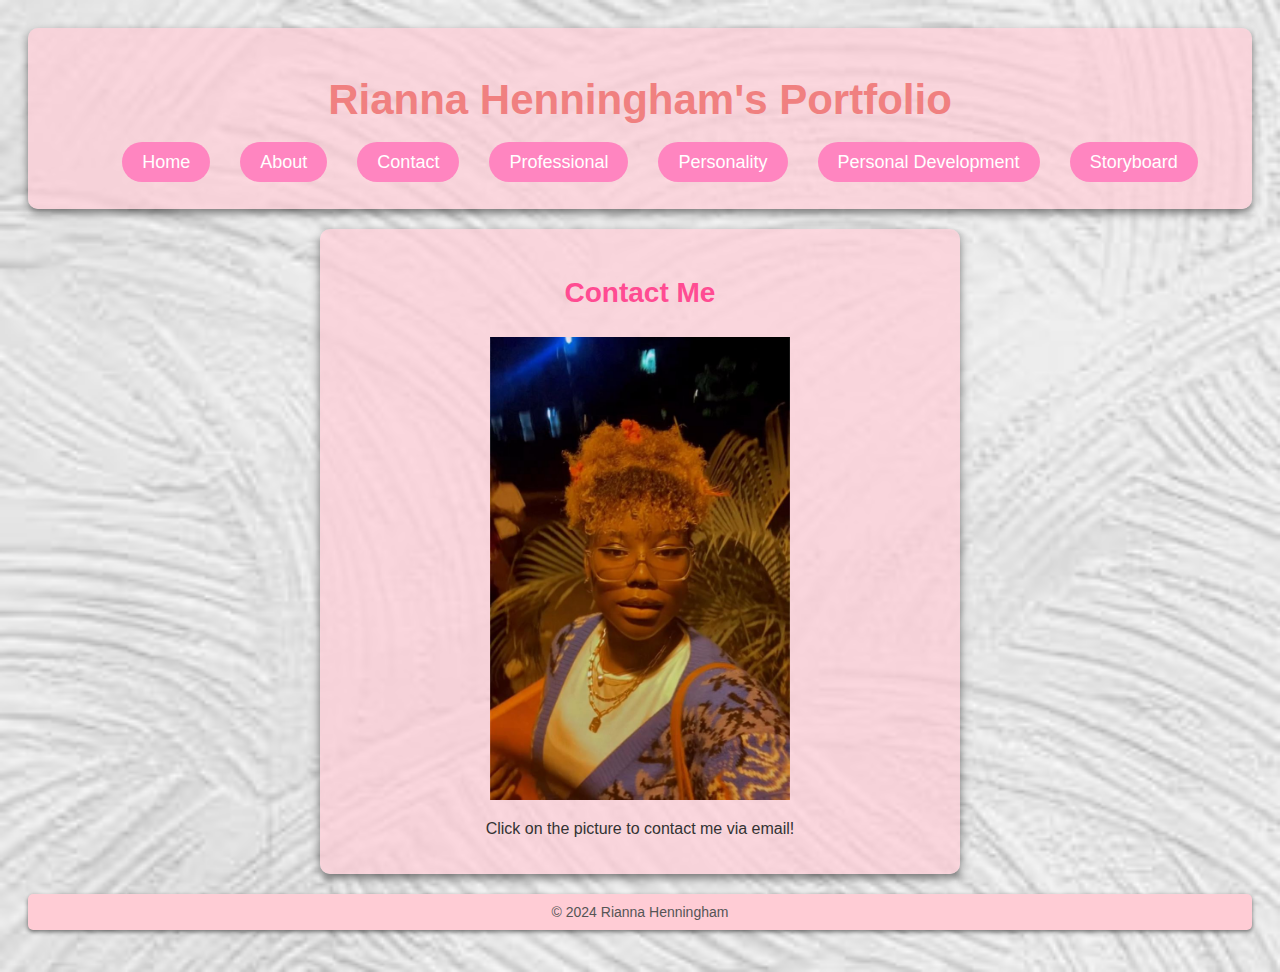
<file: Codes/index.html>
<!DOCTYPE html>
<html lang="en">

<head>
    <meta charset="UTF-8">
    <meta name="viewport" content="width=device-width, initial-scale=1.0">
    <title>Rianna Henningham's Portfolio</title>
    <link rel="stylesheet" href="../Codes/styles.css">
 
</head>

<body>
    <header>
        <h1>Rianna Henningham's Portfolio</h1>
        <nav>
            <ul>
                <li><a href="index.html">Home</a></li>
                <li><a href="about.html">About</a></li>
                <li><a href="contact.html">Contact</a></li>
                <li><a href="professional.html">Professional</a></li>
                <li><a href="personality.html">Personality</a></li>
                <li><a href="development.html">Personal Development</a></li>
                <li><a href="storyboard.html">Storyboard</a></li>
            </ul>
        </nav>
    </header>

    <section>
        <h3>Contact Me</h3>
        <!-- Picture that opens an email client -->
        <a href="mailto:your-email@example.com?subject=Student%20ID%20#1234567">
            <img src="..\Assets\PictureOfMe.jpg" alt="Rianna Henningham" style="width:300px;height:auto;">
        </a>
        <p>Click on the picture to contact me via email!</p>
    </section>

    <footer>
        <p>&copy; 2024 Rianna Henningham</p>
    </footer>
</body>

</html>
</file>
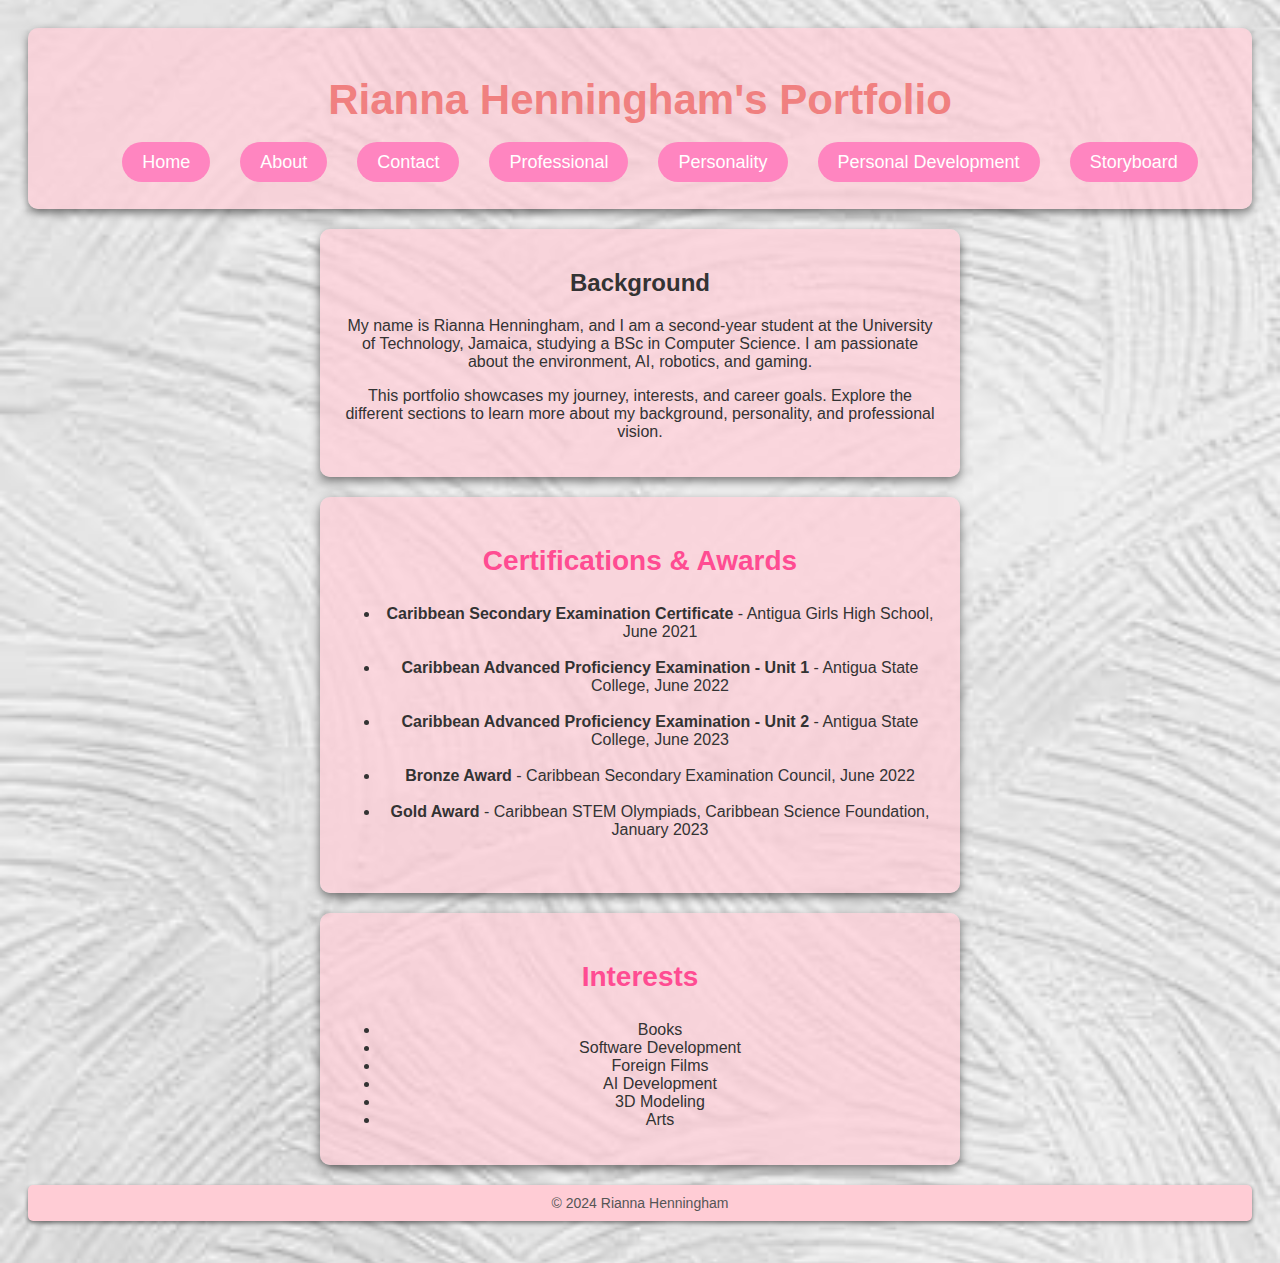
<file: Codes/About.html>
<!DOCTYPE html>
<html lang="en">

<head>
    <meta charset="UTF-8">
    <meta name="viewport" content="width=device-width, initial-scale=1.0">
    <title>Rianna Henningham's Portfolio</title>
    <link rel="stylesheet" href="../Codes/styles.css">


</head>

<body>
    <header>
        <h1>Rianna Henningham's Portfolio</h1>
        <nav>
            <ul>
                <li><a href="index.html">Home</a></li>
                <li><a href="about.html">About</a></li>
                <li><a href="contact.html">Contact</a></li>
                <li><a href="professional.html">Professional</a></li>
                <li><a href="personality.html">Personality</a></li>
                <li><a href="development.html">Personal Development</a></li>
                <li><a href="storyboard.html">Storyboard</a></li>
            </ul>
        </nav>
    </header>

    <section>
        <h2>Background</h2>
        <p>My name is Rianna Henningham, and I am a second-year student at the University of Technology, Jamaica, studying a BSc in Computer Science. I am passionate about the environment, AI, robotics, and gaming.</p>

        <p>This portfolio showcases my journey, interests, and career goals. Explore the different sections to learn more about my background, personality, and professional vision.</p>
    </section>

     <!-- Certifications and Awards -->
     <section>
        <h3>Certifications & Awards</h3>
        <ul>
            <li><strong>Caribbean Secondary Examination Certificate</strong> - Antigua Girls High School, June 2021</li><br>
            <li><strong>Caribbean Advanced Proficiency Examination - Unit 1</strong> - Antigua State College, June 2022</li><br>
            <li><strong>Caribbean Advanced Proficiency Examination - Unit 2</strong> - Antigua State College, June 2023</li><br>
            <li><strong>Bronze Award</strong> - Caribbean Secondary Examination Council, June 2022</li><br>
            <li><strong>Gold Award</strong> - Caribbean STEM Olympiads, Caribbean Science Foundation, January 2023</li><br>
        </ul>
    </section>


      <!-- Interests Section -->
      <section>
        <h3>Interests</h3>
        <ul>
            <li>Books</li>
            <li>Software Development</li>
            <li>Foreign Films</li>
            <li>AI Development</li>
            <li>3D Modeling</li>
            <li>Arts</li>
        </ul>
    </section>

    <footer>
        <p>&copy; 2024 Rianna Henningham</p>
    </footer>
</body>

</html>
</file>
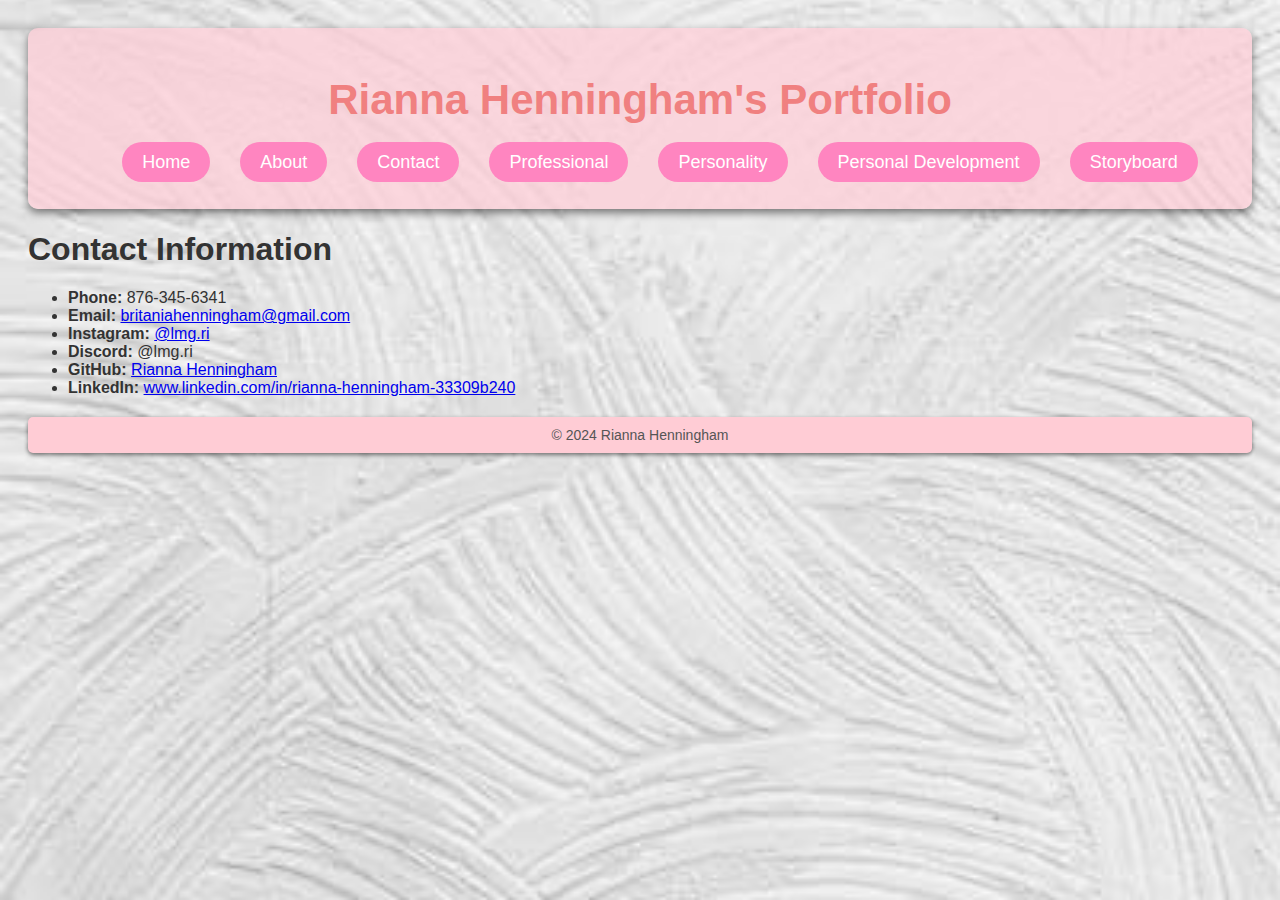
<file: Codes/contact.html>
<!DOCTYPE html>
<html lang="en">

<head>
    <meta charset="UTF-8">
    <meta name="viewport" content="width=device-width, initial-scale=1.0">
    <title>Contact Information | Rianna Henningham</title>
    <link rel="stylesheet" href="../Codes/styles.css">

</head>

<body>
    <header>
        <h1>Rianna Henningham's Portfolio</h1>
        <nav>
            <ul>
                <li><a href="index.html">Home</a></li>
                <li><a href="about.html">About</a></li>
                <li><a href="contact.html">Contact</a></li>
                <li><a href="professional.html">Professional</a></li>
                <li><a href="personality.html">Personality</a></li>
                <li><a href="development.html">Personal Development</a></li>
                <li><a href="storyboard.html">Storyboard</a></li>
            </ul>
        </nav>
    </header>

    <h1>Contact Information</h1>
    <ul>
        <li><strong>Phone:</strong> 876-345-6341</li>
        <li><strong>Email:</strong> <a href="mailto:britaniahenningham@gmail.com">britaniahenningham@gmail.com</a></li>
        <li><strong>Instagram:</strong> <a href="https://www.instagram.com/lmg.ri" target="_blank">@lmg.ri</a></li>
        <li><strong>Discord:</strong> @lmg.ri</li>
        <li><strong>GitHub:</strong> <a href="https://github.com/Rianna-Henningham" target="_blank">Rianna Henningham</a></li>
        <li><strong>LinkedIn:</strong> <a href="https://www.linkedin.com/in/rianna-henningham-33309b240" target="_blank">www.linkedin.com/in/rianna-henningham-33309b240</a></li>
    </ul>

    <footer>
        <p>&copy; 2024 Rianna Henningham</p>
    </footer>
</body>

</html>
</file>
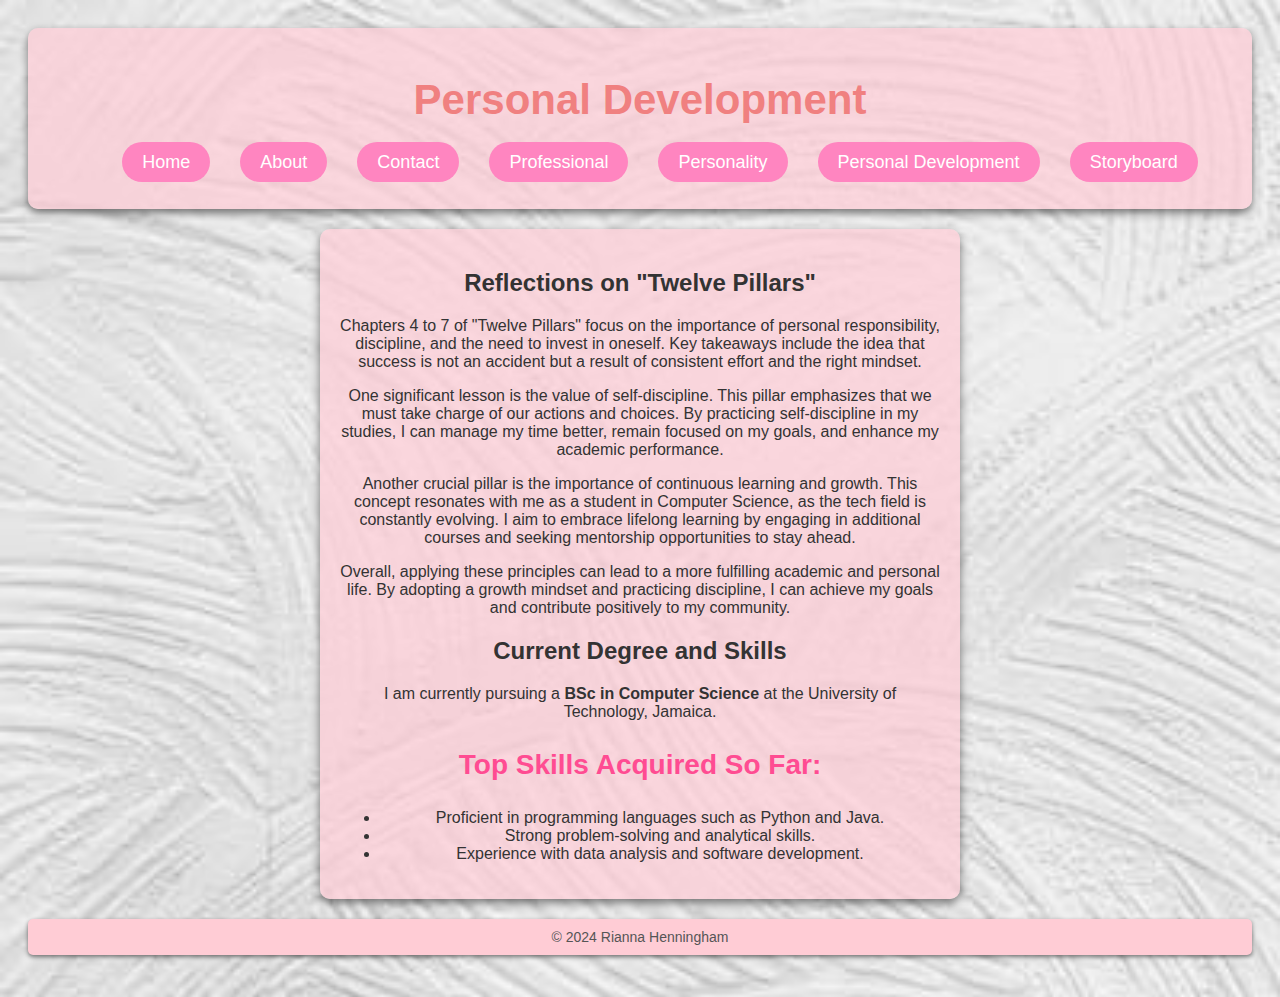
<file: Codes/development.html>
<!DOCTYPE html>
<html lang="en">

<head>
    <meta charset="UTF-8">
    <meta name="viewport" content="width=device-width, initial-scale=1.0">
    <title>Personal Development - Rianna Henningham</title>
    <link rel="stylesheet" href="../Codes/styles.css">
</head>

<body background="../Assets/pexels-photo-1939485.jpeg">
    <header>
        <h1 align="center">Personal Development</h1>
        <nav>
            <ul>
                <li><a href="index.html">Home</a></li>
                <li><a href="about.html">About</a></li>
                <li><a href="contact.html">Contact</a></li>
                <li><a href="professional.html">Professional</a></li>
                <li><a href="personality.html">Personality</a></li>
                <li><a href="development.html">Personal Development</a></li>
                <li><a href="storyboard.html">Storyboard</a></li>
            </ul>
        </nav>
    </header>

    <section>
        <h2>Reflections on "Twelve Pillars"</h2>
        <p>
            Chapters 4 to 7 of "Twelve Pillars" focus on the importance of personal responsibility, discipline, and the need to invest in oneself. Key takeaways include the idea that success is not an accident but a result of consistent effort and the right mindset.
        </p>
        <p>
            One significant lesson is the value of self-discipline. This pillar emphasizes that we must take charge of our actions and choices. By practicing self-discipline in my studies, I can manage my time better, remain focused on my goals, and enhance my academic performance.
        </p>
        <p>
            Another crucial pillar is the importance of continuous learning and growth. This concept resonates with me as a student in Computer Science, as the tech field is constantly evolving. I aim to embrace lifelong learning by engaging in additional courses and seeking mentorship opportunities to stay ahead.
        </p>
        <p>
            Overall, applying these principles can lead to a more fulfilling academic and personal life. By adopting a growth mindset and practicing discipline, I can achieve my goals and contribute positively to my community.
        </p>

        <h2>Current Degree and Skills</h2>
        <p>
            I am currently pursuing a <strong>BSc in Computer Science</strong> at the University of Technology, Jamaica.
        </p>
        <h3>Top Skills Acquired So Far:</h3>
        <ul>
            <li>Proficient in programming languages such as Python and Java.</li>
            <li>Strong problem-solving and analytical skills.</li>
            <li>Experience with data analysis and software development.</li>
        </ul>
    </section>

    <footer>
        <p>&copy; 2024 Rianna Henningham</p>
    </footer>
</body>

</html>
</file>
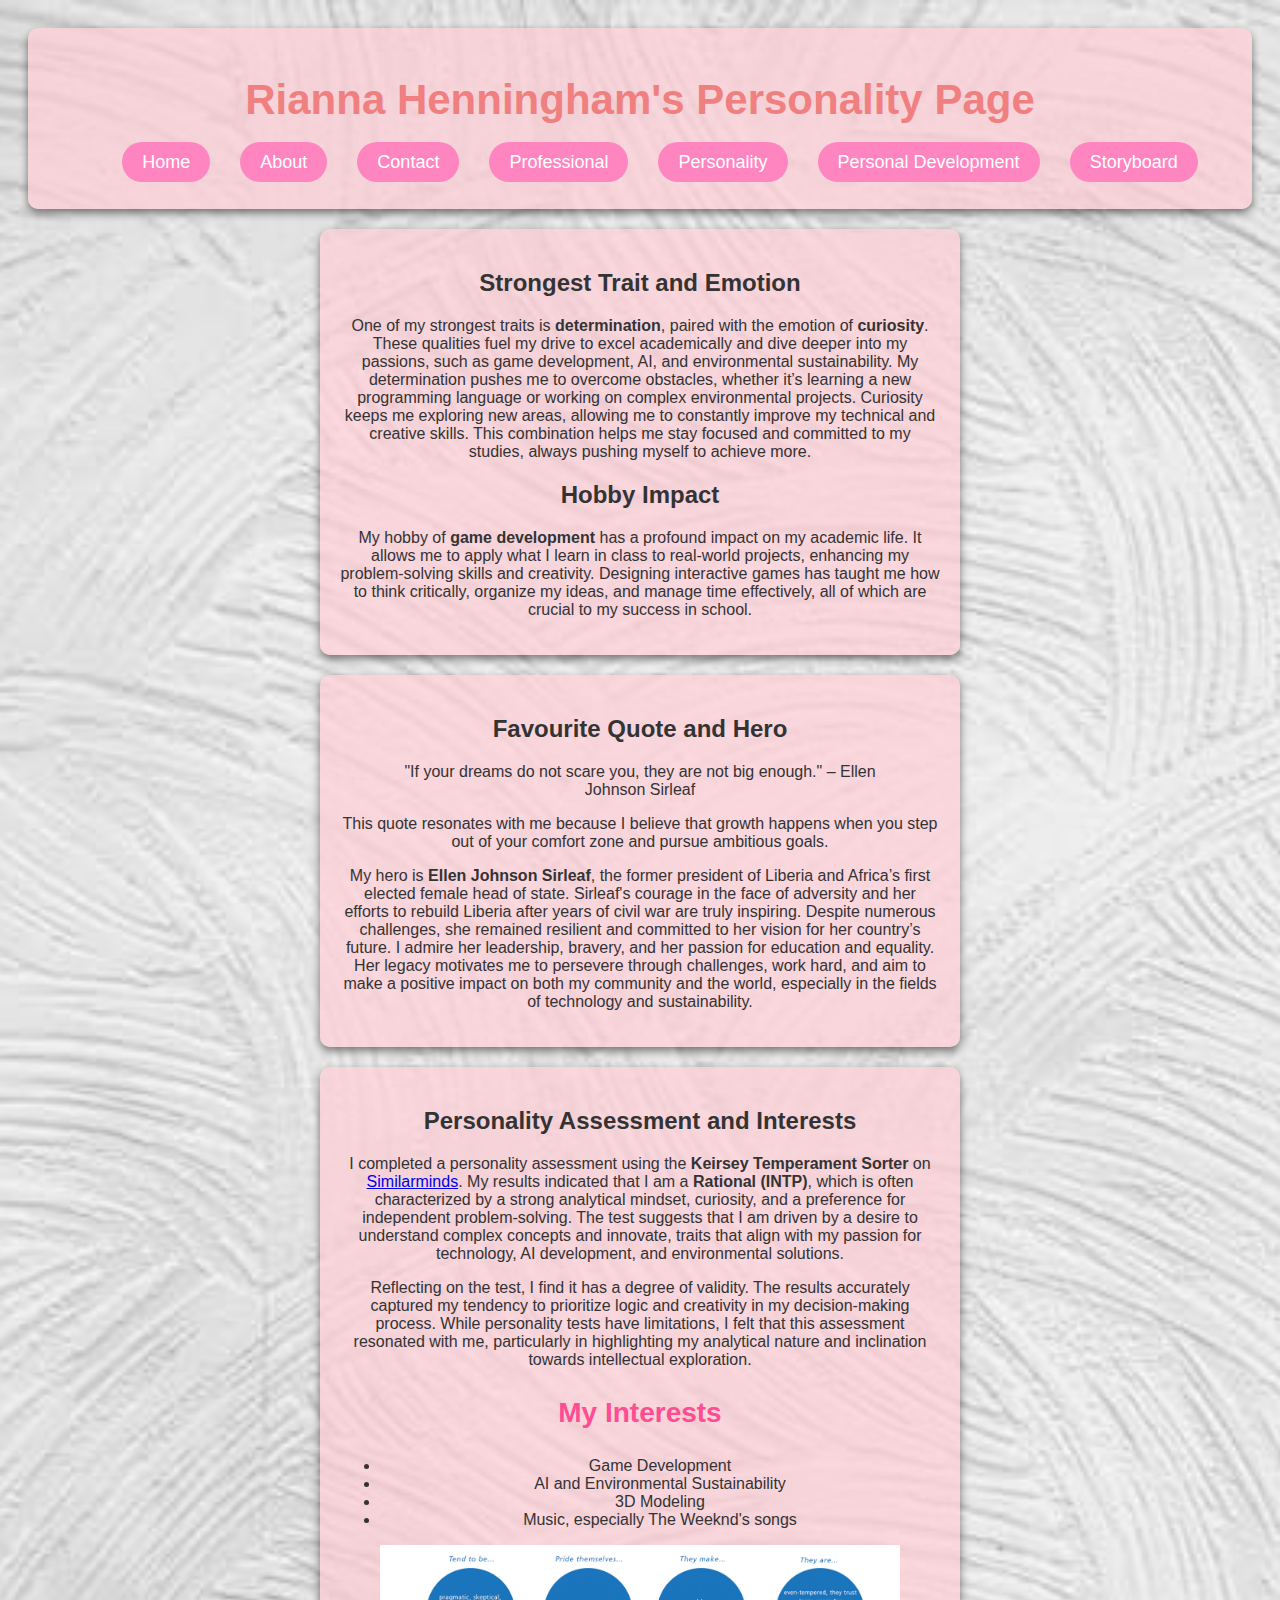
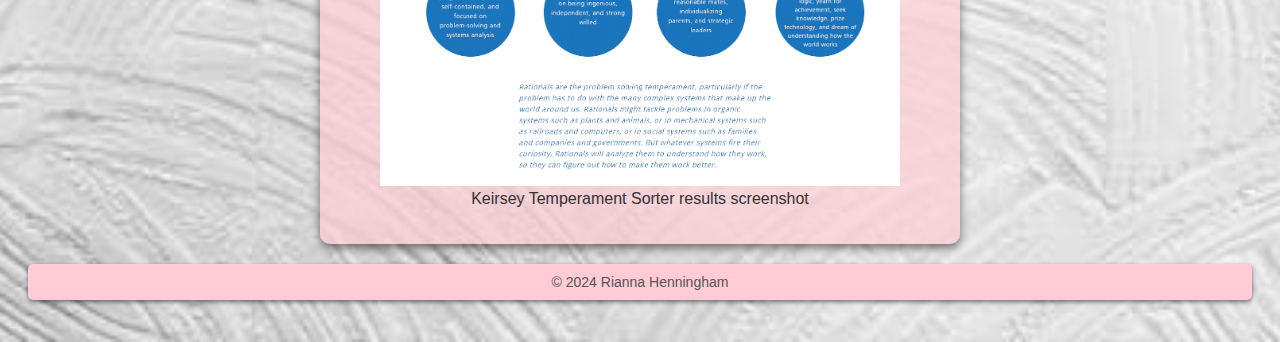
<file: Codes/personality.html>
<!DOCTYPE html>
<html lang="en">
<head>
    <meta charset="UTF-8">
    <meta name="viewport" content="width=device-width, initial-scale=1.0">
    <title>Personality Page</title>
    <link rel="stylesheet" href="../Codes/styles.css">
</head>
<body>
    <header>
        <h1>Rianna Henningham's Personality Page</h1>
        <nav>
            <ul>
                <li><a href="index.html">Home</a></li>
                <li><a href="about.html">About</a></li>
                <li><a href="contact.html">Contact</a></li>
                <li><a href="professional.html">Professional</a></li>
                <li><a href="personality.html">Personality</a></li>
                <li><a href="development.html">Personal Development</a></li>
                <li><a href="storyboard.html">Storyboard</a></li>
            </ul>
        </nav>
    </header>

    <section>
        <h2>Strongest Trait and Emotion</h2>
        <p>One of my strongest traits is <strong>determination</strong>, paired with the emotion of <strong>curiosity</strong>. These qualities fuel my drive to excel academically and dive deeper into my passions, such as game development, AI, and environmental sustainability. My determination pushes me to overcome obstacles, whether it’s learning a new programming language or working on complex environmental projects. Curiosity keeps me exploring new areas, allowing me to constantly improve my technical and creative skills. This combination helps me stay focused and committed to my studies, always pushing myself to achieve more.</p>

        <h2>Hobby Impact</h2>
        <p>My hobby of <strong>game development</strong> has a profound impact on my academic life. It allows me to apply what I learn in class to real-world projects, enhancing my problem-solving skills and creativity. Designing interactive games has taught me how to think critically, organize my ideas, and manage time effectively, all of which are crucial to my success in school.</p>
    </section>

    <section>
        <h2>Favourite Quote and Hero</h2>
        <blockquote>"If your dreams do not scare you, they are not big enough." – Ellen Johnson Sirleaf</blockquote>
        <p>This quote resonates with me because I believe that growth happens when you step out of your comfort zone and pursue ambitious goals.</p>
        <p>My hero is <strong>Ellen Johnson Sirleaf</strong>, the former president of Liberia and Africa’s first elected female head of state. Sirleaf's courage in the face of adversity and her efforts to rebuild Liberia after years of civil war are truly inspiring. Despite numerous challenges, she remained resilient and committed to her vision for her country’s future. I admire her leadership, bravery, and her passion for education and equality. Her legacy motivates me to persevere through challenges, work hard, and aim to make a positive impact on both my community and the world, especially in the fields of technology and sustainability.</p>
    </section>

    <section>
        <h2>Personality Assessment and Interests</h2>
        <p>I completed a personality assessment using the <strong>Keirsey Temperament Sorter</strong> on <a href="http://similarminds.com/" target="_blank">Similarminds</a>. My results indicated that I am a <strong>Rational (INTP)</strong>, which is often characterized by a strong analytical mindset, curiosity, and a preference for independent problem-solving. The test suggests that I am driven by a desire to understand complex concepts and innovate, traits that align with my passion for technology, AI development, and environmental solutions.</p>
        
        <p>Reflecting on the test, I find it has a degree of validity. The results accurately captured my tendency to prioritize logic and creativity in my decision-making process. While personality tests have limitations, I felt that this assessment resonated with me, particularly in highlighting my analytical nature and inclination towards intellectual exploration.</p>
    
        <h3>My Interests</h3>
        <ul>
            <li>Game Development</li>
            <li>AI and Environmental Sustainability</li>
            <li>3D Modeling</li>
            <li>Music, especially The Weeknd's songs</li>
        </ul>
        
        <!-- Add the personality test screenshot here -->
        <figure>
            <img src="..\Assets\personality_test_screenshot.png" alt="Personality Test Results" style="width: 100%; height: auto;">
            <figcaption>Keirsey Temperament Sorter results screenshot</figcaption>
        </figure>
    </section>
    
    <footer>
        <p>&copy; 2024 Rianna Henningham</p>
    </footer>
    </body>
    </html>
</file>
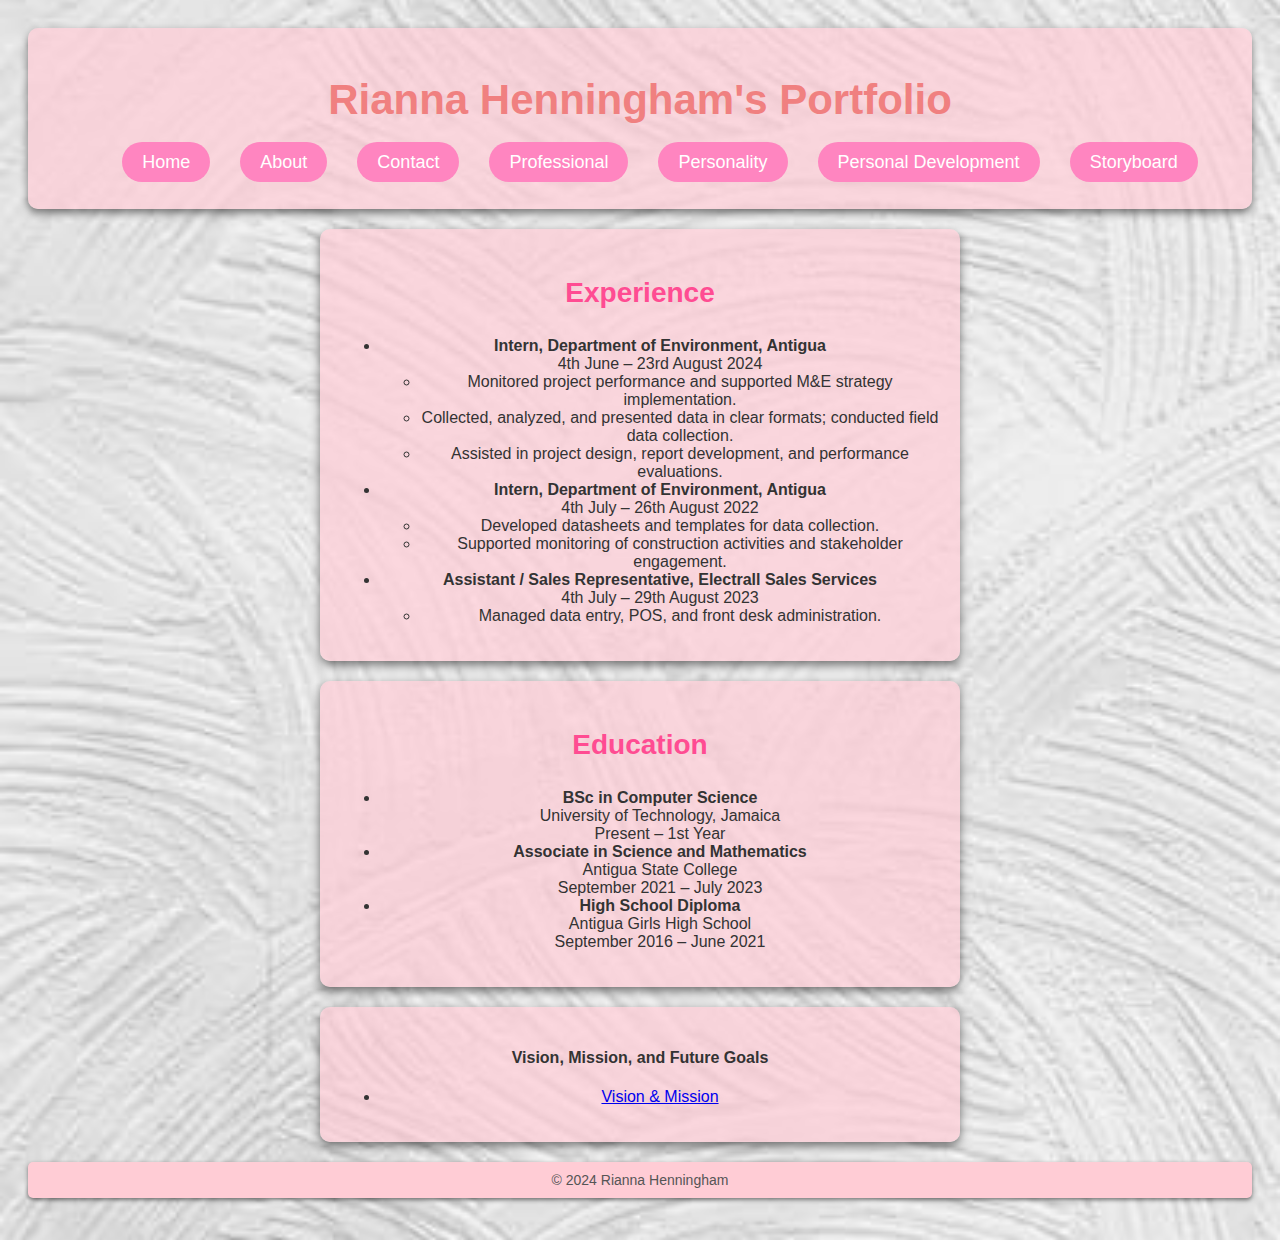
<file: Codes/professional.html>
<!DOCTYPE html>
<html lang="en">

<head>
    <meta charset="UTF-8">
    <meta name="viewport" content="width=device-width, initial-scale=1.0">
    <title>Rianna Henningham's Portfolio</title>
    <link rel="stylesheet" href="../Codes/styles.css">
</head>

<body>
    <header>
        <h1>Rianna Henningham's Portfolio</h1>
        <nav>
            <ul>
                <li><a href="index.html">Home</a></li>
                <li><a href="about.html">About</a></li>
                <li><a href="contact.html">Contact</a></li>
                <li><a href="professional.html">Professional</a></li>
                <li><a href="personality.html">Personality</a></li>
                <li><a href="development.html">Personal Development</a></li>
                <li><a href="storyboard.html">Storyboard</a></li>
            </ul>
        </nav>
    </header>

    <!-- Experience Section -->
    <section>
        <h3>Experience</h3>
        <ul>
            <li>
                <strong>Intern, Department of Environment, Antigua</strong><br>
                <span class="bold">4th June – 23rd August 2024</span>
                <ul>
                    <li>Monitored project performance and supported M&E strategy implementation.</li>
                    <li>Collected, analyzed, and presented data in clear formats; conducted field data collection.</li>
                    <li>Assisted in project design, report development, and performance evaluations.</li>
                </ul>
            </li>
            <li>
                <strong>Intern, Department of Environment, Antigua</strong><br>
                <span class="bold">4th July – 26th August 2022</span>
                <ul>
                    <li>Developed datasheets and templates for data collection.</li>
                    <li>Supported monitoring of construction activities and stakeholder engagement.</li>
                </ul>
            </li>
            <li>
                <strong>Assistant / Sales Representative, Electrall Sales Services</strong><br>
                <span class="bold">4th July – 29th August 2023</span>
                <ul>
                    <li>Managed data entry, POS, and front desk administration.</li>
                </ul>
            </li>
        </ul>
    </section>

    <!-- Education Section -->
    <section>
        <h3>Education</h3>
        <ul>
            <li>
                <strong>BSc in Computer Science</strong><br>
                University of Technology, Jamaica<br>
                <span class="bold">Present – 1st Year</span>
            </li>
            <li>
                <strong>Associate in Science and Mathematics</strong><br>
                Antigua State College<br>
                <span class="bold">September 2021 – July 2023</span>
            </li>
            <li>
                <strong>High School Diploma</strong><br>
                Antigua Girls High School<br>
                <span class="bold">September 2016 – June 2021</span>
            </li>
        </ul>
    </section>

    <section>
        <h4>Vision, Mission, and Future Goals</h4>
        <ul>
                <li><a href="vision_mission.html">Vision & Mission</a></li>
        </ul>

    </section>

    

   

    <footer>
        <p>&copy; 2024 Rianna Henningham</p>
    </footer>
</body>
</html>
</file>
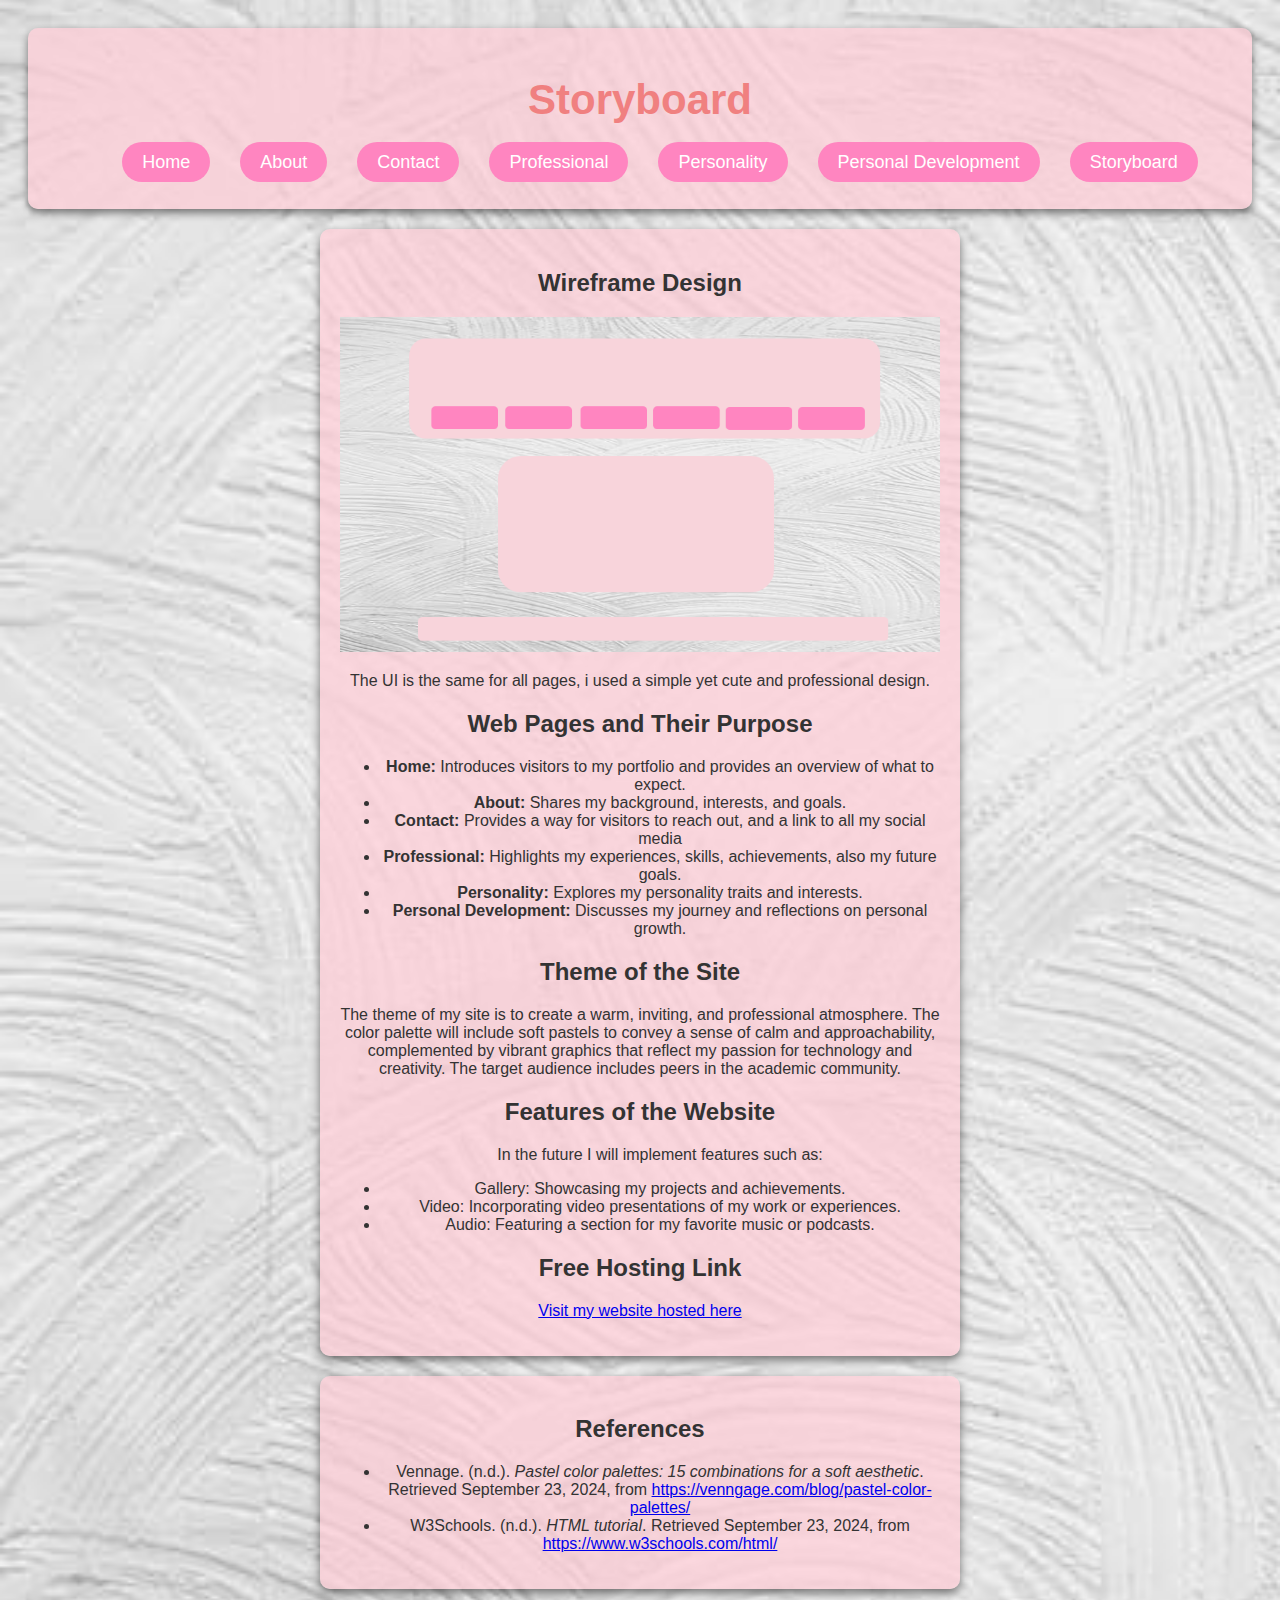
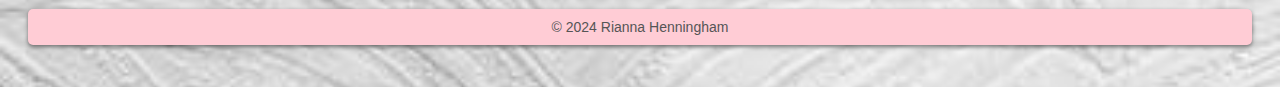
<file: Codes/storyboard.html>
<!DOCTYPE html>
<html lang="en">

<head>
    <meta charset="UTF-8">
    <meta name="viewport" content="width=device-width, initial-scale=1.0">
    <title>Storyboard - Rianna Henningham</title>
    <link rel="stylesheet" href="../Codes/styles.css">
</head>

<body background="../Assets/pexels-photo-1939485.jpeg">
    <header>
        <h1 align="center">Storyboard</h1>
        <nav>
            <ul>
                <li><a href="index.html">Home</a></li>
                <li><a href="about.html">About</a></li>
                <li><a href="contact.html">Contact</a></li>
                <li><a href="professional.html">Professional</a></li>
                <li><a href="personality.html">Personality</a></li>
                <li><a href="development.html">Personal Development</a></li>
                <li><a href="storyboard.html">Storyboard</a></li>
            </ul>
        </nav>
    </header>

    <section>
        <h2>Wireframe Design</h2>
        <p>
            <!-- You can include an image of your wireframe here -->
            <img src="../Assets/wireframe.png" alt="Wireframe Design" style="width:600px;height:auto;">
            <p>The UI is the same for all pages, i used a simple yet cute and professional design.</p>
        </p>

        <h2>Web Pages and Their Purpose</h2>
        <ul>
            <li><strong>Home:</strong> Introduces visitors to my portfolio and provides an overview of what to expect.</li>
            <li><strong>About:</strong> Shares my background, interests, and goals.</li>
            <li><strong>Contact:</strong> Provides a way for visitors to reach out, and a link to all my social media</li>
            <li><strong>Professional:</strong> Highlights my experiences, skills, achievements, also my future goals.</li>
            <li><strong>Personality:</strong> Explores my personality traits and interests.</li>
            <li><strong>Personal Development:</strong> Discusses my journey and reflections on personal growth.</li>
        </ul>

        <h2>Theme of the Site</h2>
        <p>
            The theme of my site is to create a warm, inviting, and professional atmosphere. The color palette 
            will include soft pastels to convey a sense of calm and approachability, complemented by vibrant graphics 
            that reflect my passion for technology and creativity. The target audience includes peers in the academic community.
        </p>

        <h2>Features of the Website</h2>
        <ul>
            <p>In the future I will implement features such as:</p>
            <li>Gallery: Showcasing my projects and achievements.</li>
            <li>Video: Incorporating video presentations of my work or experiences.</li>
            <li>Audio: Featuring a section for my favorite music or podcasts.</li>
        </ul>


        <h2>Free Hosting Link</h2>
        <p>
            <!-- Replace with your actual free hosting link -->
            <a href="https://your-free-hosting-link.com" target="_blank">Visit my website hosted here</a>
        </p>
    </section>

 <section>
            <h2>References</h2>
            <ul>
                <li>
                    Vennage. (n.d.). <em>Pastel color palettes: 15 combinations for a soft aesthetic</em>. Retrieved September 23, 2024, from 
                    <a href="https://venngage.com/blog/pastel-color-palettes/" target="_blank">https://venngage.com/blog/pastel-color-palettes/</a>
                </li>
                <li>
                    W3Schools. (n.d.). <em>HTML tutorial</em>. Retrieved September 23, 2024, from 
                    <a href="https://www.w3schools.com/html/" target="_blank">https://www.w3schools.com/html/</a>
                </li>
            </ul>
        </section>
    <footer>
        <p>&copy; 2024 Rianna Henningham</p>
    </footer>
</body>

</html>
</file>
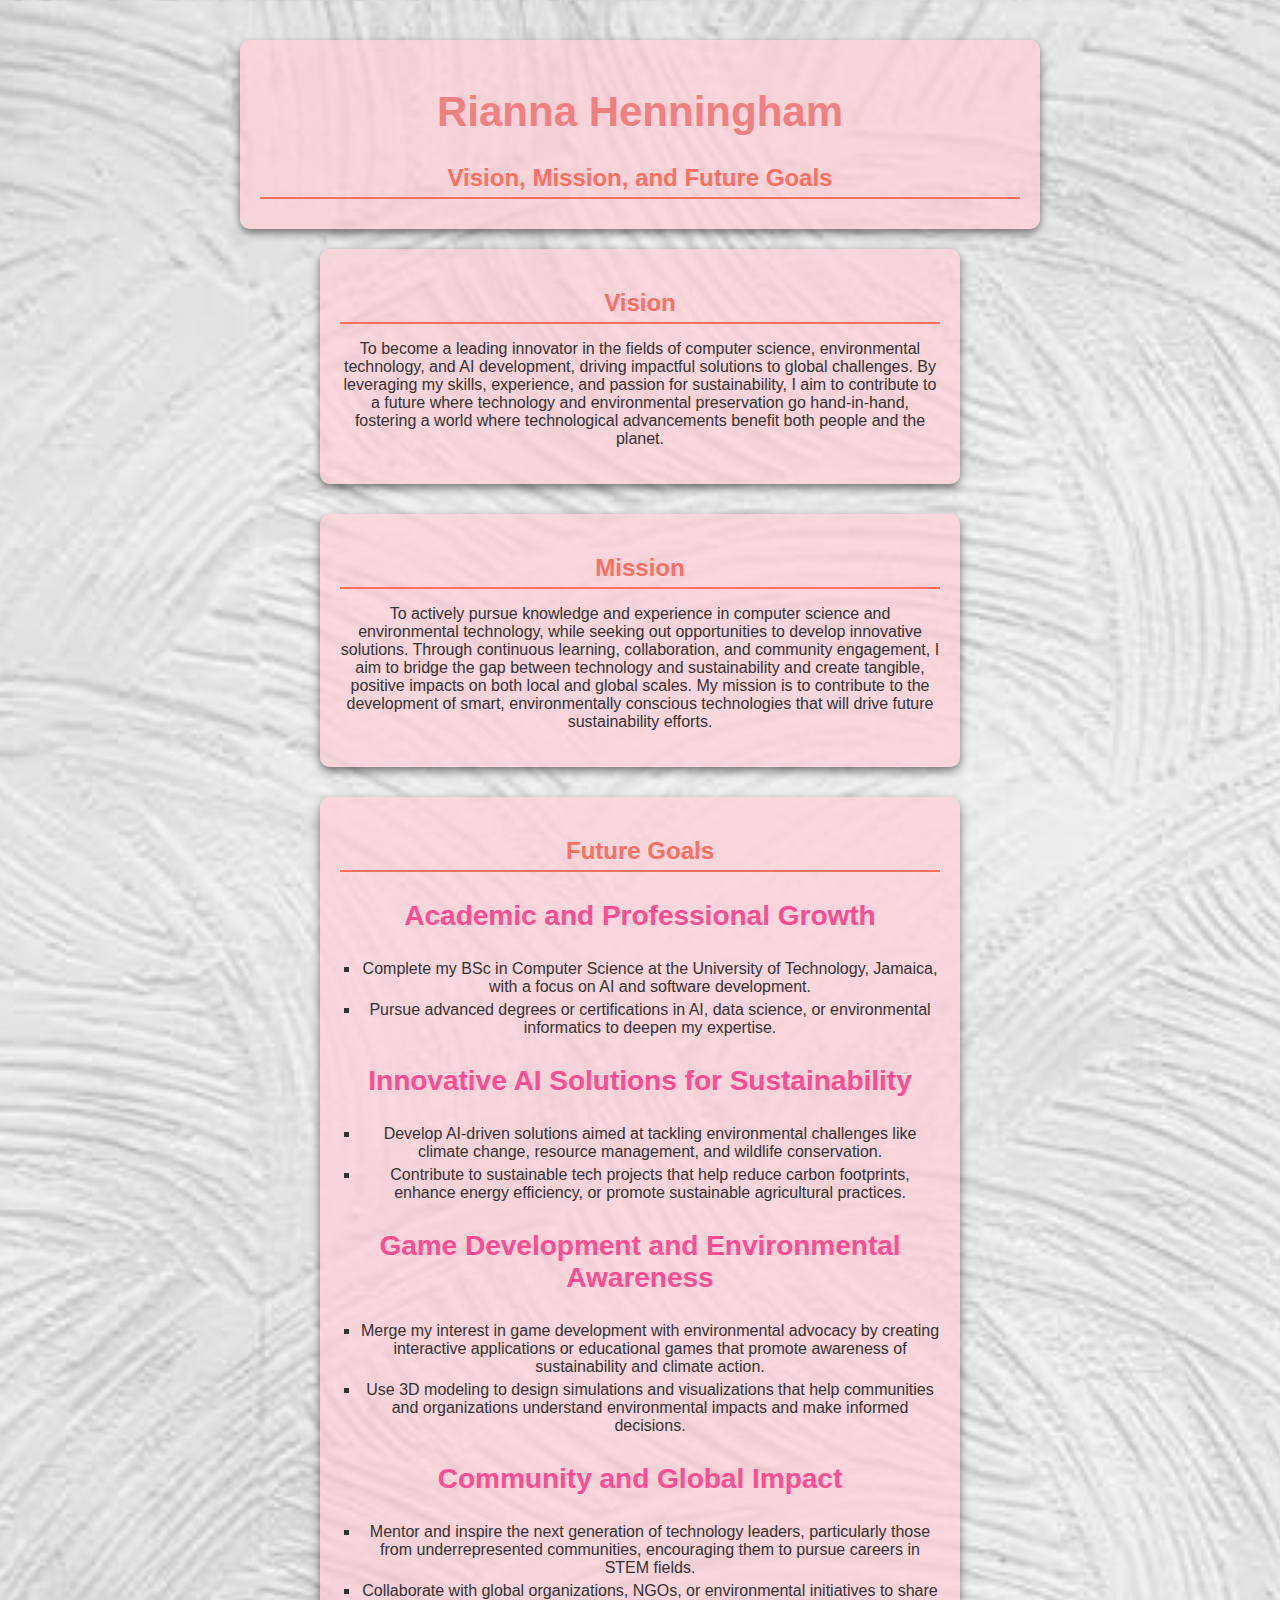
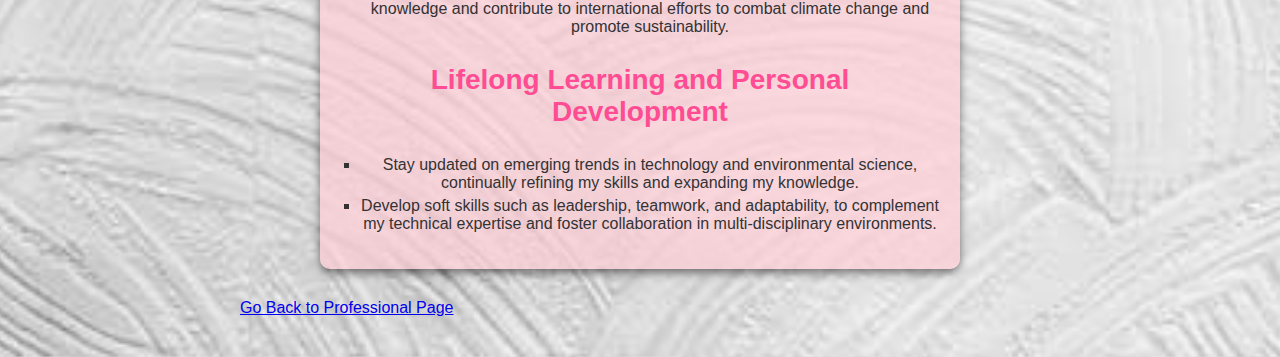
<file: Codes/vision_mission.html>
<!DOCTYPE html>
<html lang="en">

<head>
    <meta charset="UTF-8">
    <meta name="viewport" content="width=device-width, initial-scale=1.0">
    <title>Vision, Mission, and Goals | Rianna Henningham</title>
    <link rel="stylesheet" href="../Codes/styles.css">
    <style>
        body {
            font-family: Arial, sans-serif;
            background-color: #f9f9f9;
            color: #333;
            max-width: 800px;
            margin: 20px auto;
            padding: 20px;
            background-image: url('../Assets/pexels-photo-1939485.jpeg');
            background-size: cover;
            background-position: center;
        }

        h1 {
            text-align: center;
            color: #ff6f61;
        }

        section {
            margin-bottom: 30px;
        }

        h2 {
            color: #ff6f61;
            border-bottom: 2px solid #ff6f61;
            padding-bottom: 5px;
            margin-bottom: 10px;
        }

        ul {
            padding-left: 20px;
            list-style-type: square;
        }

        li {
            margin: 5px 0;
        }
    </style>
</head>

<body>
    <header>
        <h1>Rianna Henningham</h1>
        <h2>Vision, Mission, and Future Goals</h2>
    </header>

    <section>
        <h2>Vision</h2>
        <p>To become a leading innovator in the fields of computer science, environmental technology, and AI development, driving impactful solutions to global challenges. By leveraging my skills, experience, and passion for sustainability, I aim to contribute to a future where technology and environmental preservation go hand-in-hand, fostering a world where technological advancements benefit both people and the planet.</p>
    </section>

    <section>
        <h2>Mission</h2>
        <p>To actively pursue knowledge and experience in computer science and environmental technology, while seeking out opportunities to develop innovative solutions. Through continuous learning, collaboration, and community engagement, I aim to bridge the gap between technology and sustainability and create tangible, positive impacts on both local and global scales. My mission is to contribute to the development of smart, environmentally conscious technologies that will drive future sustainability efforts.</p>
    </section>

    <section>
        <h2>Future Goals</h2>
        <h3>Academic and Professional Growth</h3>
        <ul>
            <li>Complete my BSc in Computer Science at the University of Technology, Jamaica, with a focus on AI and software development.</li>
            <li>Pursue advanced degrees or certifications in AI, data science, or environmental informatics to deepen my expertise.</li>
        </ul>

        <h3>Innovative AI Solutions for Sustainability</h3>
        <ul>
            <li>Develop AI-driven solutions aimed at tackling environmental challenges like climate change, resource management, and wildlife conservation.</li>
            <li>Contribute to sustainable tech projects that help reduce carbon footprints, enhance energy efficiency, or promote sustainable agricultural practices.</li>
        </ul>

        <h3>Game Development and Environmental Awareness</h3>
        <ul>
            <li>Merge my interest in game development with environmental advocacy by creating interactive applications or educational games that promote awareness of sustainability and climate action.</li>
            <li>Use 3D modeling to design simulations and visualizations that help communities and organizations understand environmental impacts and make informed decisions.</li>
        </ul>

        <h3>Community and Global Impact</h3>
        <ul>
            <li>Mentor and inspire the next generation of technology leaders, particularly those from underrepresented communities, encouraging them to pursue careers in STEM fields.</li>
            <li>Collaborate with global organizations, NGOs, or environmental initiatives to share knowledge and contribute to international efforts to combat climate change and promote sustainability.</li>
        </ul>

        <h3>Lifelong Learning and Personal Development</h3>
        <ul>
            <li>Stay updated on emerging trends in technology and environmental science, continually refining my skills and expanding my knowledge.</li>
            <li>Develop soft skills such as leadership, teamwork, and adaptability, to complement my technical expertise and foster collaboration in multi-disciplinary environments.</li>
        </ul>
    </section>

    <a href="professional.html" class="go-back-button">Go Back to Professional Page</a>
</body>

</html>
</file>
<file: Codes/styles.css>
/* Body Background */
body {
    font-family: 'Arial', sans-serif;
    background-size: cover;
    background-position: center;
    background-image: url('../Assets/pexels-photo-1939485.jpeg');
    color: #333;
    padding: 20px;
}

/* Header Styling */
header {
    background-color: rgba(255, 204, 213, 0.7); /* Light pink with 70% transparency */
    padding: 20px;
    text-align: center;
    border-radius: 10px;
    box-shadow: 0 4px 8px rgba(0, 0, 0, 0.5);
}

header h1 {
    font-family: 'Comic Sans MS', cursive, sans-serif;
    font-size: 42px;
    color: #f08080; /* Cute pastel color */
}

/* Navigation Bar Styling */
nav ul {
    list-style: none;
    display: flex;
    justify-content: center;
    margin-top: 10px;
    flex-wrap: wrap; /* Allows wrapping of items */
}

nav ul li {
    margin: 0 15px; /* Horizontal margin */
}

nav ul li a {
    text-decoration: none;
    font-size: 18px;
    padding: 10px 20px;
    background-color: #ff85c0; /* Cute pink buttons */
    color: white;
    border-radius: 25px;
    transition: background-color 0.3s ease;
    min-width: 120px; /* Set a minimum width for the buttons */
    text-align: center; /* Center the text inside the buttons */
}

nav ul li a:hover {
    background-color: #ff4c92; /* Darker pink on hover */
}

/* Responsive Navigation */
@media (max-width: 600px) {
    nav ul {
        flex-direction: column; /* Stack items vertically */
        align-items: center; /* Center align */
    }

    nav ul li {
        margin: 15px 0; /* Increase margin for more spacing */
    }
}

/* Section Styling */
section {
    background-color: rgba(255, 204, 213, 0.7); /* Light pink with 70% transparency */
    padding: 20px;
    margin: 20px auto;
    max-width: 600px;
    text-align: center;
    border-radius: 10px;
    box-shadow: 0 4px 10px rgba(0, 0, 0, 0.5);
}

section h3 {
    font-size: 28px;
    color: #ff4c92; /* Vibrant pink */
}

section p {
    font-size: 16px;
    color: #333;
}

/* Profile Picture Styling */
.profile-pic {
    width: 250px;
    height: auto;
    border-radius: 50%;
    box-shadow: 0 4px 8px rgba(0, 0, 0, 0.2);
    margin: 20px 0;
    transition: transform 0.3s ease;
}

.profile-pic:hover {
    transform: scale(1.05); /* Grows slightly on hover */
}

/* Footer Styling */
footer {
    text-align: center;
    margin-top: 20px;
    font-size: 14px;
    color: #555;
}

footer p {
    padding: 10px;
    background-color: #ffccd5; /* Same as header */
    border-radius: 5px;
    box-shadow: 0 2px 4px rgba(0, 0, 0, 0.5);
}
</file>
